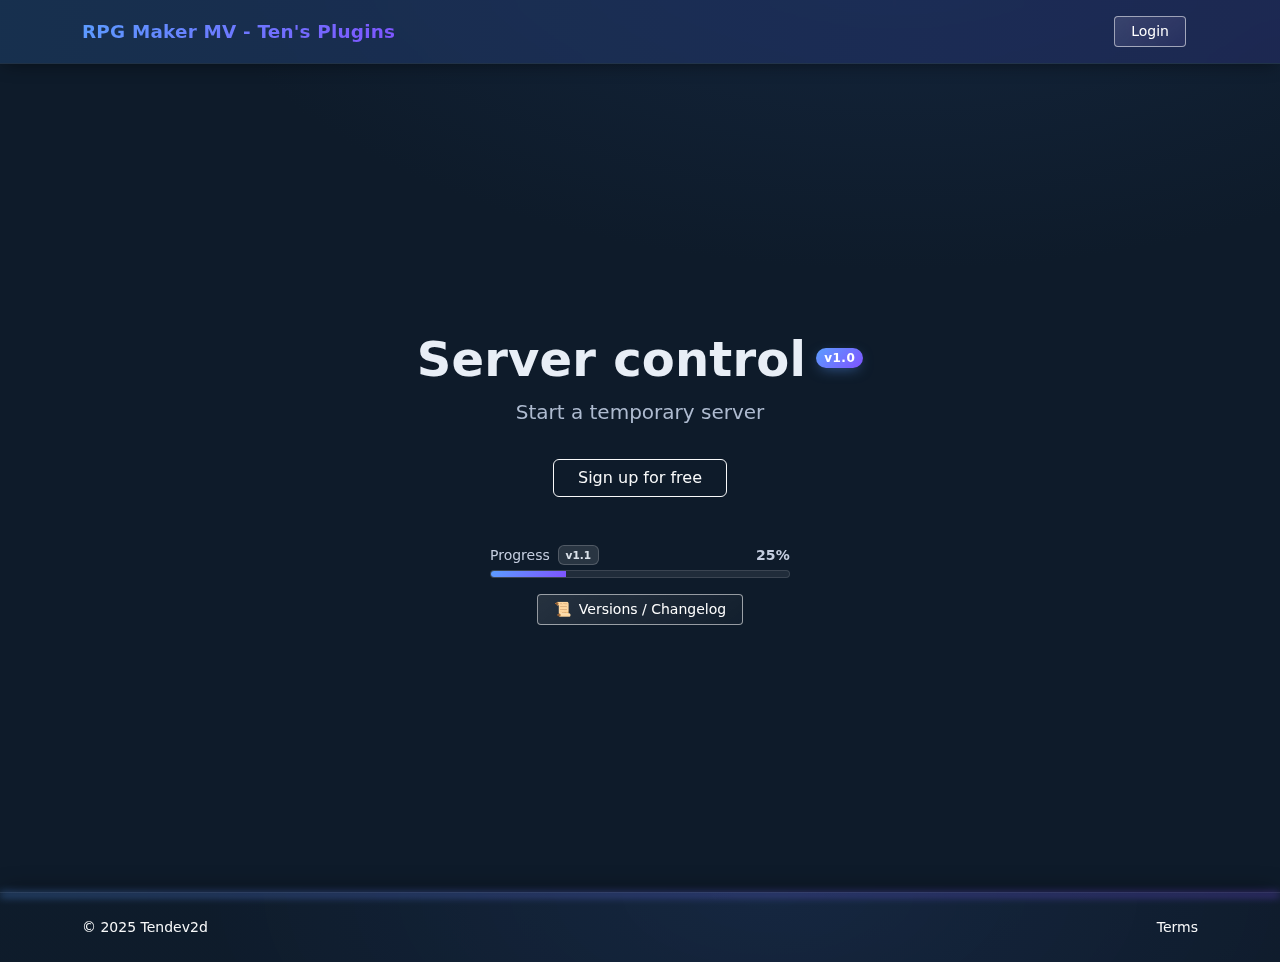
<file: tencore-online/index.html>
<!DOCTYPE html>
<html lang="en">
  <head>
    <meta charset="utf-8" />
    <meta name="viewport" content="width=device-width, initial-scale=1" />
  <!-- Optional: configure API base when hosting frontend on a different domain/IP -->
  <!-- Example: https://your-api.example.com:8097 (leave empty to use same-origin relative /api) -->
  <!-- NOTE: include protocol (http:// or https://) to avoid the browser treating it as a relative path. -->
  <meta name="api-base" content="https://field-aud-restoration-armed.trycloudflare.com" />
  <!-- <meta name="api-base" content="" /> -->
  <!-- Optional: Google OAuth Client ID for Google Sign-In (GSI). Set to your OAuth 2.0 Web client ID. -->
  <meta name="google-client-id" content="489655445841-kdi80a0ur9nnf9egilu4615dp5i6l8jr.apps.googleusercontent.com" />
  <title>TenCore Online v1.0 - Create Server FREE</title>
  <meta name="description" content="v1.0: auto provisioning, basic auto save, 5 player cap, chat, movement sync." />
  <link rel="icon" href="https://tendev2d.github.io/assets/navigation/images/icon.png" type="image/x-icon"> 
  <link href="https://cdn.jsdelivr.net/npm/bootstrap@5.3.3/dist/css/bootstrap.min.css" rel="stylesheet" />
    <link href="./styles.css" rel="stylesheet" />
  </head>
  <body>
    <nav class="navbar navbar-expand-md sticky-top py-3 app-navbar">
      <div class="container">
  <a class="brand" href="https://tendev2d.itch.io" target="_blank" rel="noopener" aria-label="Home">RPG Maker MV - Ten's Plugins</a>
        <div class="ms-auto d-flex align-items-center gap-2" id="navAuthArea">
          <span id="navEmail" class="text-light small fw-semibold" style="letter-spacing:.5px;" hidden></span>
          <button id="loginBtn" class="btn btn-outline-light btn-sm px-3" data-bs-toggle="modal" data-bs-target="#authModal">Login</button>
          <div id="gsiNavBtn" class="ms-1 d-inline-flex align-items-center"></div>
          <button id="changePassBtn" class="btn btn-outline-light btn-sm px-3" data-bs-toggle="modal" data-bs-target="#changePassModal" hidden>Change Password</button>
          <button id="logoutBtn" class="btn btn-outline-light btn-sm px-3" hidden>Logout</button>
        </div>
      </div>
    </nav>
    <main class="hero">
      <div class="container">
        <div class="row justify-content-center">
          <div class="col-12 col-lg-7 text-center">
            <div class="d-flex align-items-center justify-content-center mb-2" style="gap:10px;">
              <h1 class="display-5 mb-0" id="heroTitle">Server control</h1>
              <span class="badge rounded-pill px-2 py-1 version-pill align-middle" style="font-weight:600; letter-spacing:.5px; position:relative; top:-2px;">v1.0</span>
             
            </div>
            <p class="lead sub mb-4" id="heroSubtitle">Start a temporary server</p>
            <div id="serverCard" class="card card-lite mx-auto mb-3" style="max-width: 520px" hidden>
              <div class="card-body">
                <div class="row g-2 align-items-center mb-1">
                  <div class="col-6 k text-start">Account</div>
                  <div class="col-6 text-end" id="accountEmail">—</div>
                </div>
                <div class="row g-2 align-items-center">
                  <div class="col-6 k text-start">IP</div>
                  <div class="col-6 text-end" id="ip">—</div>
                  <div class="col-6 k text-start">Port</div>
                  <div class="col-6 text-end" id="port">—</div>
                  <div class="col-6 k text-start">Max users</div>
                  <div class="col-6 text-end" id="max">—</div>
                  <div class="col-6 k text-start">Time left</div>
                  <div class="col-6 text-end fw-semibold" id="ttl">—</div>
                </div>
                <div class="d-flex justify-content-between mt-3">
                  <button id="renewBtn" class="btn btn-sm btn-outline-light px-3" hidden>Renew TTL</button>
                  <small id="ttlWarn" class="text-warning-emphasis" style="display:none;">TTL low. Consider renew.</small>
                </div>
              </div>
            </div>
            <div id="ctaArea" class="w-100" style="max-width:520px; margin:0 auto;">
              <div id="ctaRow1" class="d-flex justify-content-center align-items-center gap-3 mb-2">
                <button id="configBtn" class="btn btn-outline-light px-4" data-bs-toggle="modal" data-bs-target="#configModal" hidden>Config Server</button>
                <button id="serverToggleBtn" class="btn btn-primary px-4" hidden>Start Server</button>
              </div>
              <div id="ctaRow2" class="d-flex justify-content-center flex-wrap gap-2">
                <button id="signupCta" class="btn btn-outline-light px-4" data-bs-toggle="modal" data-bs-target="#authModal">Sign up for free</button>
              </div>
        <div id="ctaRow4" class="w-100 d-flex justify-content-center mt-5">
          <div id="versionProgress" class="version-progress version-progress-compact w-100" style="max-width:300px;" data-percent="25" data-next="v1.1">
            <div class="d-flex justify-content-between align-items-center mb-1 small">
              <div class="text-muted d-flex align-items-center gap-2">
                <span>Progress</span>
                <span class="badge bg-secondary" id="versionProgressLabel">v1.1</span>
              </div>
              <div class="text-muted" id="versionProgressPct">25%</div>
            </div>
              <div class="progress progress-themed" role="progressbar" aria-label="Version progress" aria-valuenow="0" aria-valuemin="0" aria-valuemax="100">
              <div class="progress-bar" id="versionProgressBar" style="width: 0%"></div>
            </div>
          </div>
        </div>
        <div id="ctaRow3" class="d-flex flex-column justify-content-center align-items-center gap-3 mt-3">
          <button id="infoBtn" class="btn btn-versions btn-sm px-3 d-inline-flex align-items-center gap-2" data-bs-toggle="modal" data-bs-target="#infoModal">
            <span aria-hidden="true">📜</span>
            <span>Versions / Changelog</span>
          </button>
        </div>
       
            </div>
          </div>
        </div>
      </div>
    </main>
    <footer class="footer py-4">
      <div class="container small d-flex justify-content-between">
  <span><a href="https://tendev2d.itch.io" target="_blank" rel="noopener" class="link-light link-underline-opacity-0">© 2025 Tendev2d</a></span>
        <a class="link-light link-underline-opacity-0" href="#" data-bs-toggle="modal" data-bs-target="#termsModal">Terms</a>
      </div>
    </footer>
    <div class="modal fade" id="authModal" tabindex="-1" aria-hidden="true">
      <div class="modal-dialog modal-dialog-centered modal-lg">
        <div class="modal-content auth-modal">
          <div class="modal-header border-0 pb-0">
            <h5 class="modal-title fw-bold" id="authModalLabel">Account</h5>
            <button type="button" class="btn-close" data-bs-dismiss="modal" aria-label="Close"></button>
          </div>
          <div class="modal-body pt-2">
            <ul class="nav nav-pills mb-3" id="authTabs" role="tablist">
              <li class="nav-item" role="presentation">
                <button class="nav-link active" id="login-tab" data-bs-toggle="pill" data-bs-target="#loginPane" type="button" role="tab">Login</button>
              </li>
              <li class="nav-item" role="presentation">
                <button class="nav-link" id="signup-tab" data-bs-toggle="pill" data-bs-target="#signupPane" type="button" role="tab">Sign Up</button>
              </li>
            </ul>
            <div class="tab-content" id="authTabsContent">
              <div class="tab-pane fade show active" id="loginPane" role="tabpanel">
                <form id="loginForm" class="auth-form" autocomplete="off">
                  <div class="mb-3">
                    <label class="form-label">Email</label>
                    <input type="email" class="form-control" name="email" required />
                  </div>
                  <div class="mb-3">
                    <label class="form-label">Password</label>
                    <input type="password" class="form-control" name="password" required minlength="6" />
                  </div>
                  <div class="d-flex justify-content-between align-items-center mb-2">
                    <div class="form-check">
                      <input class="form-check-input" type="checkbox" value="1" id="rememberChk">
                      <label class="form-check-label small" for="rememberChk">Remember me</label>
                    </div>
                    <button type="submit" class="btn btn-primary px-4">Login</button>
                  </div>
                  <div class="text-end mb-3">
                    <a href="#" id="forgotPassLink" class="small link-light link-underline-opacity-0">Forgot password?</a>
                  </div>
                </form>
              </div>
              <div class="tab-pane fade" id="signupPane" role="tabpanel">
                <form id="signupForm" class="auth-form" autocomplete="off">
                  <div class="mb-3">
                    <label class="form-label">Email</label>
                    <input type="email" class="form-control" name="email" required />
                  </div>
                  <div class="mb-3">
                    <label class="form-label">Password</label>
                    <input type="password" class="form-control" name="password" required minlength="6" />
                  </div>
                  <div class="mb-3">
                    <label class="form-label">Confirm Password</label>
                    <input type="password" class="form-control" name="confirm" required minlength="6" />
                  </div>
                  <div class="d-flex justify-content-end">
                    <button type="submit" class="btn btn-success px-4">Create Account</button>
                  </div>
                </form>
              </div>
            </div>
          </div>
        </div>
      </div>
    </div>
    <!-- Change Password Modal -->
    <div class="modal fade" id="changePassModal" tabindex="-1" aria-hidden="true">
      <div class="modal-dialog modal-dialog-centered">
        <div class="modal-content auth-modal">
          <div class="modal-header border-0 pb-0">
            <h5 class="modal-title fw-bold">Change Password</h5>
            <button type="button" class="btn-close" data-bs-dismiss="modal" aria-label="Close"></button>
          </div>
          <div class="modal-body pt-2">
            <form id="changePassForm" autocomplete="off">
              <div class="mb-3">
                <label class="form-label">Current Password</label>
                <input type="password" class="form-control" name="currentPassword" required minlength="6" />
              </div>
              <div class="mb-3">
                <label class="form-label">New Password</label>
                <input type="password" class="form-control" name="newPassword" required minlength="6" />
              </div>
              <div class="mb-3">
                <label class="form-label">Confirm New Password</label>
                <input type="password" class="form-control" name="confirmPassword" required minlength="6" />
              </div>
              <div class="d-flex justify-content-end">
                <button type="submit" class="btn btn-warning px-4">Change</button>
              </div>
              <div class="form-text mt-2 small">Use at least 6 characters. Mix letters, numbers & symbols.</div>
            </form>
          </div>
        </div>
      </div>
    </div>
    <!-- Forgot Password Modal -->
    <div class="modal fade" id="forgotModal" tabindex="-1" aria-hidden="true">
      <div class="modal-dialog modal-dialog-centered">
        <div class="modal-content auth-modal">
          <div class="modal-header border-0 pb-0">
            <h5 class="modal-title fw-bold">Forgot Password</h5>
            <button type="button" class="btn-close" data-bs-dismiss="modal" aria-label="Close"></button>
          </div>
          <div class="modal-body pt-2">
            <form id="forgotForm" autocomplete="off">
              <div class="mb-3">
                <label class="form-label">Email</label>
                <input type="email" class="form-control" name="email" required />
              </div>
              <div class="d-flex justify-content-end">
                <button type="submit" class="btn btn-warning px-4">Send reset link</button>
              </div>
              <div class="form-text mt-2 small">If the email exists, a random temporary password will be generated and emailed.</div>
            </form>
          </div>
        </div>
      </div>
    </div>
    <!-- Info Modal -->
    <div class="modal fade" id="infoModal" tabindex="-1" aria-hidden="true">
      <div class="modal-dialog modal-dialog-centered modal-lg">
        <div class="modal-content auth-modal info-modal">
          <div class="modal-header border-0 pb-0">
            <h5 class="modal-title fw-bold">Versions & Changelog</h5>
            <button type="button" class="btn-close" data-bs-dismiss="modal" aria-label="Close"></button>
          </div>
          <div class="modal-body pt-2">
            <div class="d-flex align-items-center gap-2 mb-3">
              <span class="badge rounded-pill px-3 py-2 version-pill">Current: v1.0</span>
              <span class="small text-muted">Basic feature set</span>
            </div>
            <ul class="nav nav-tabs versions-tabs" id="versionsTabs" role="tablist">
              <li class="nav-item" role="presentation">
                <button class="nav-link active" id="ver-10-tab" data-bs-toggle="tab" data-bs-target="#ver-10" type="button" role="tab" aria-controls="ver-10" aria-selected="true">v1.0</button>
              </li>
              <li class="nav-item" role="presentation">
                <button class="nav-link" id="ver-11-tab" data-bs-toggle="tab" data-bs-target="#ver-11" type="button" role="tab" aria-controls="ver-11" aria-selected="false">v1.1</button>
              </li>
              <li class="nav-item" role="presentation">
                <button class="nav-link" id="ver-12-tab" data-bs-toggle="tab" data-bs-target="#ver-12" type="button" role="tab" aria-controls="ver-12" aria-selected="false">v1.2</button>
              </li>
            </ul>
            <div class="tab-content pt-3" id="versionsTabsContent">
              <div class="tab-pane fade show active" id="ver-10" role="tabpanel" aria-labelledby="ver-10-tab">
                <div class="changelog-entry">
                  <div class="small text-muted mb-2">Released: 2025-10-19</div>
                  <ul class="changelog-list">
                    <li>Provisioning: One-click temporary server creation.</li>
                    <li>Persistence: Basic auto-save cycles.</li>
                    <li>Players: Max <strong>10</strong>.</li>
                    <li>Chat: Real-time text chat.</li>
                    <li>Movement: Position & movement sync.</li>
                  </ul>
                </div>
              </div>
              <div class="tab-pane fade" id="ver-11" role="tabpanel" aria-labelledby="ver-11-tab">
                <div class="changelog-entry">
                  <div class="small text-muted mb-2">Planned</div>
                  <ul class="changelog-list">
                    <li>Inventory sync: items, weapons, armors, key items.</li>
                    <li>Currency sync: gold.</li>
                    <li>Equipment sync: main slots (head, body, accessory, etc.).</li>
                    <li>Actor profile sync: player name and basic stats.</li>
                  </ul>
                  <div class="form-text small opacity-75">Plans may adjust before release.</div>
                </div>
              </div>
              <div class="tab-pane fade" id="ver-12" role="tabpanel" aria-labelledby="ver-12-tab">
                <div class="changelog-entry">
                  <div class="small text-muted mb-1">Coming soon</div>
                  <p class="mb-0 opacity-75">No details available yet.</p>
                </div>
              </div>
              </div>
              <div class="versions-notice small opacity-75 mt-2">
                More updates will land as community support grows. Donations help me dedicate more time to ship new versions — stay tuned!
            </div>
          </div>
        </div>
      </div>
    </div>
    
    <!-- Terms Modal -->
    <div class="modal fade" id="termsModal" tabindex="-1" aria-hidden="true">
      <div class="modal-dialog modal-dialog-centered modal-lg">
        <div class="modal-content auth-modal">
          <div class="modal-header border-0 pb-0">
            <h5 class="modal-title fw-bold">Free Project Terms</h5>
            <button type="button" class="btn-close" data-bs-dismiss="modal" aria-label="Close"></button>
          </div>
          <div class="modal-body pt-2 small" style="max-height:60vh; overflow-y:auto;">
            <p class="mb-2">These terms outline basic usage rules for this free temporary server creation service.</p>
            <ul class="small ps-3 mb-3" style="line-height:1.4;">
              <li><strong>No guarantee:</strong> Uptime and data persistence are best effort; servers may reset or terminate without notice.</li>
              <li><strong>Fair use:</strong> Please avoid automated abuse (spam starts/stops, resource exhaustion).</li>
              <li><strong>Temporary data:</strong> Any game/session data may be cleared after TTL expiration.</li>
              <li><strong>Security:</strong> Do not store sensitive personal information. Use at your own risk.</li>
              <li><strong>Rate limits:</strong> Cooldowns or caps may change to protect stability.</li>
              <li><strong>Content:</strong> Illegal, hateful, or malicious content is prohibited.</li>
              <li><strong>Privacy:</strong> Basic logs (IP, timestamps) may be kept for abuse prevention.</li>
              <li><strong>Change:</strong> Terms & features may evolve without prior notice.</li>
            </ul>
            <p class="mb-2"><strong>Sponsorship & Upgrade:</strong> Enhanced/dedicated features require manual arrangement (see Upgrade modal contacts).</p>
            <p class="opacity-75 mb-1">Continuing use indicates acceptance of these terms.</p>
            <p class="opacity-50 mb-0">Last updated: 2025-10-19</p>
          </div>
        </div>
      </div>
    </div>
    
    <!-- Config Server Modal -->
    <div class="modal fade" id="configModal" tabindex="-1" aria-hidden="true">
      <div class="modal-dialog modal-dialog-centered">
        <div class="modal-content auth-modal">
          <div class="modal-header border-0 pb-0">
            <h5 class="modal-title fw-bold">Server Config</h5>
            <button type="button" class="btn-close" data-bs-dismiss="modal" aria-label="Close"></button>
          </div>
          <div class="modal-body pt-2">
            <ul class="nav nav-tabs" id="cfgTabs" role="tablist">
              <li class="nav-item" role="presentation">
                <button class="nav-link active" id="tab-spawn-tab" data-bs-toggle="tab" data-bs-target="#tab-spawn" type="button" role="tab">Default Spawn</button>
              </li>
              <li class="nav-item" role="presentation">
                <button class="nav-link" id="tab-users-tab" data-bs-toggle="tab" data-bs-target="#tab-users" type="button" role="tab">Users</button>
              </li>
            </ul>
            <div class="tab-content pt-3">
              <div class="tab-pane fade show active" id="tab-spawn" role="tabpanel" aria-labelledby="tab-spawn-tab">
                <div class="row g-2">
                  <div class="col-4"><label class="form-label">Map ID</label><input id="cfg-mapId" type="number" class="form-control" value="1" /></div>
                  <div class="col-4"><label class="form-label">X</label><input id="cfg-x" type="number" class="form-control" value="10" /></div>
                  <div class="col-4"><label class="form-label">Y</label><input id="cfg-y" type="number" class="form-control" value="10" /></div>
                  <div class="col-8"><label class="form-label">Character Name</label><input id="cfg-char-name" type="text" class="form-control" value="Hero" /></div>
                  <div class="col-4"><label class="form-label">Character Index</label><input id="cfg-char-index" type="number" class="form-control" value="0" /></div>
                </div>
                <div class="mt-3 d-flex gap-2 justify-content-end">
                  <button id="btn-save-config" class="btn btn-primary">Save</button>
                </div>
              </div>
              <div class="tab-pane fade" id="tab-users" role="tabpanel" aria-labelledby="tab-users-tab">
                <div class="row g-3">
                  <div class="col-6">
                    <label class="form-label">Select user</label>
                    <select id="usersSelect" class="form-select" size="6"></select>
                  </div>
                  <div class="col-6">
                    <div class="mb-2">
                      <label class="form-label">Selected</label>
                      <input id="usr-selected-name" class="form-control" placeholder="—" disabled />
                    </div>
                    <div class="row g-2">
                      <div class="col-4"><label class="form-label">Map ID</label><input id="usr-mapId" type="number" class="form-control" /></div>
                      <div class="col-4"><label class="form-label">X</label><input id="usr-x" type="number" class="form-control" /></div>
                      <div class="col-4"><label class="form-label">Y</label><input id="usr-y" type="number" class="form-control" /></div>
                    </div>
                    <div class="mt-3 d-flex gap-2 justify-content-end">
                      <button id="btn-user-delete" class="btn btn-outline-danger" disabled>Delete</button>
                      <button id="btn-user-save" class="btn btn-primary" disabled>Save</button>
                    </div>
                   
                  </div>
                </div>
              </div>
            </div>
          </div>
        </div>
      </div>
    </div>

  <script src="https://code.jquery.com/jquery-3.7.1.min.js"></script>
  <script src="https://accounts.google.com/gsi/client" async defer></script>
    <script src="https://cdn.jsdelivr.net/npm/bootstrap@5.3.3/dist/js/bootstrap.bundle.min.js"></script>
    <script>
      // Set API base from meta before app scripts run
      (function () {
        var meta = document.querySelector('meta[name="api-base"]');
        var base = (meta && meta.getAttribute('content') || '').trim();
        // If protocol is missing, default to current protocol to form an absolute URL
        if (base && !/^https?:\/\//i.test(base) && !/^\/\//.test(base)) {
          var proto = (location.protocol === 'https:') ? 'https://' : 'http://';
          base = proto + base;
        }
        // Remove trailing slash if present
        if (base.endsWith('/')) base = base.slice(0, -1);
        window.API_BASE = base; // e.g. "https://1.2.3.4:8097" or ""
      })();
    </script>
    <script src="./app.jquery.js"></script>
    <div id="mobileBlock" class="mobile-block" hidden>
      <div class="mobile-block-inner text-center">
        <h2 class="fw-bold mb-3">Desktop Only</h2>
        <p class="mb-3">Please rotate your device to landscape or use a desktop computer to use this feature.</p>
        <p class="small opacity-75">Recommended minimum width: 900px</p>
      </div>
    </div>
  </body>
  </html>
</file>
<file: tencore-online/styles.css>
/* Frontend styles moved from server directory */
:root {
  --bg: #0e1b2a;
  --bg2: #14263e;
  --fg: #e8eef6;
  --muted: #aebbd0;
  --cta: #2d6cdf;
  --card: rgba(255,255,255,.06);
  --stroke: rgba(255,255,255,.08);
  --accent-start: #5b9dff;
  --accent-end: #7f53ff;
  --accent: linear-gradient(135deg, var(--accent-start) 0%, var(--accent-end) 100%);
  --nav-bg: rgba(18,36,58,.55);
  --nav-border: rgba(255,255,255,.08);
  --footer-glow: rgba(127,83,255,.35);
}
html,
body {
  overscroll-behavior-y: none; /* chặn scroll vượt top/bottom */
  overscroll-behavior-x: none;
}
html,body {height:100%;}
body {background: radial-gradient(1200px 600px at 70% -10%, var(--bg2) 0%, var(--bg) 60%);color: var(--fg);-webkit-font-smoothing: antialiased;text-rendering: optimizeLegibility;}
.app-navbar { position:relative; backdrop-filter: saturate(140%) blur(10px); background: var(--nav-bg); border-bottom:1px solid var(--nav-border); box-shadow: 0 4px 18px -4px rgba(0,0,0,.45); }
.app-navbar:before { content:""; position:absolute; inset:0; background: linear-gradient(90deg, rgba(91,157,255,.35), rgba(127,83,255,.35)); opacity:.35; pointer-events:none; }
.brand { background: var(--accent); -webkit-background-clip: text; background-clip: text; color: transparent; text-decoration: none; font-weight: 800; letter-spacing: .2px; font-size: 1.15rem; display:inline-block; position:relative; }
.brand:after { content:""; position:absolute; left:0; bottom:-4px; height:2px; width:0; background: var(--accent); transition: width .35s ease; filter: drop-shadow(0 0 4px rgba(127,83,255,.6)); }
.brand:hover:after { width:100%; }
.footer { position:relative; background: radial-gradient(800px 400px at 60% 0%, rgba(20,38,62,.85) 0%, rgba(14,27,42,.95) 70%), linear-gradient(160deg, rgba(91,157,255,.12), rgba(127,83,255,.12)); color: #c9d6e9; border-top:1px solid var(--nav-border); box-shadow: 0 -6px 22px -6px rgba(0,0,0,.55); }
.footer:before { content:""; position:absolute; top:0; left:0; right:0; height:3px; background: var(--accent); filter: blur(4px); opacity:.75; pointer-events:none; }
.footer .container.small { gap: 12px; }
.version-progress-compact .progress.progress-themed { height: 8px; }
.hero { min-height: calc(100dvh - 72px); display: grid; place-items: center; text-align: center; position: relative; }
.hero h1 { font-weight: 800; letter-spacing: .2px; }
.sub { color: var(--muted); }
.app-navbar .btn-outline-light { border-color: rgba(255,255,255,.55); color:#fff; background: linear-gradient(145deg, rgba(255,255,255,.10), rgba(255,255,255,.02)); backdrop-filter: blur(2px); transition: background .3s, box-shadow .3s, transform .3s; }
.app-navbar .btn-outline-light:hover { background: var(--accent); border-color: transparent; box-shadow: 0 6px 18px -6px rgba(91,157,255,.6), 0 0 0 1px rgba(255,255,255,.15) inset; transform: translateY(-2px); }
.btn-server-running { background: var(--accent) !important; border-color: transparent !important; box-shadow: 0 6px 18px -6px rgba(91,157,255,.6), 0 0 0 1px rgba(255,255,255,.15) inset; color:#fff !important; }
.btn-server-running:hover { filter: brightness(1.08); }
.card-lite { background: var(--card); border: 1px solid var(--stroke); color: var(--fg); }
.k { color: var(--muted); }
@media (max-width: 575.98px){.hero { padding-top:16px;} .display-5 {font-size:2rem;}}
/* Place version actions (Info/v1) at top-left under navbar on desktop; align with container padding */
@media (min-width: 576px){
  .hero { position: relative; }
  .hero > .container { position: relative; }
  #versionActions { position: absolute; top: 8px; left: 0; margin-bottom: 0 !important; z-index: 2; }
}
@media (max-width: 575.98px){
  #versionActions { position: static; justify-content: center !important; margin-bottom: 12px !important; }
}
.auth-modal { background: linear-gradient(165deg, rgba(20,38,62,.92) 0%, rgba(14,27,42,.96) 70%); border:1px solid var(--nav-border); box-shadow: 0 12px 40px -10px rgba(0,0,0,.65), 0 0 0 1px rgba(255,255,255,.05) inset; backdrop-filter: blur(8px); }
.auth-modal .modal-title { background: var(--accent); -webkit-background-clip:text; background-clip:text; color:transparent; letter-spacing:.5px; }
.auth-modal .nav-pills .nav-link { color: var(--muted); font-weight:600; letter-spacing:.3px; border-radius:10px; }
.auth-modal .nav-pills .nav-link.active { background: var(--accent); color:#fff; }
.auth-form .form-control { background: rgba(255,255,255,.08); border:1px solid rgba(255,255,255,.15); color:#fff; }
.auth-form .form-control:focus { background: rgba(255,255,255,.12); color:#fff; border-color: rgba(127,83,255,.55); box-shadow: 0 0 0 2px rgba(127,83,255,.35); }
.auth-form .btn-primary { background: var(--cta); border:0; box-shadow: 0 6px 18px -6px rgba(45,108,223,.6); }
.auth-form .btn-primary:hover { filter: brightness(1.08); }
.auth-form .btn-success { background: linear-gradient(135deg,#43d77a,#28b95f); border:0; box-shadow: 0 6px 18px -6px rgba(40,185,95,.55); }
.auth-form .btn-success:hover { filter: brightness(1.06); }
.auth-modal .btn-close { filter: invert(1) grayscale(.4); }
.auth-modal a.link-light { color:#dfe7f4; }
.auth-modal a.link-light:hover { color:#fff; }
.mobile-block { position:fixed; inset:0; z-index:2000; display:grid; place-items:center; background: radial-gradient(900px 600px at 50% 0%, rgba(14,27,42,.95) 0%, rgba(10,20,32,.98) 70%); padding:40px; }
.mobile-block-inner { max-width:420px; background: rgba(255,255,255,.04); border:1px solid rgba(255,255,255,.08); padding:40px 34px 34px; border-radius:24px; box-shadow:0 10px 32px -8px rgba(0,0,0,.6); }
.mobile-block-inner h2 { background: var(--accent); -webkit-background-clip:text; background-clip:text; color:transparent; letter-spacing:.6px; }
body.no-scroll { overflow:hidden; }

/* Loading button helper ensures consistent spinner alignment */
.spinner-border { vertical-align: text-bottom; }
.btn[disabled] { opacity:.8; position:relative; }
.btn[disabled] .spinner-border { filter: drop-shadow(0 0 2px rgba(0,0,0,.4)); }

/* Toast styles */
#toastContainer { pointer-events:none; }
.toast-item { pointer-events:auto; backdrop-filter: blur(4px); }
.toast-item.bg-success { background: linear-gradient(135deg,#43d77a,#28b95f); }
.toast-item.bg-danger { background: linear-gradient(135deg,#ff5b5b,#d83f3f); }
.toast-item.bg-secondary { background: linear-gradient(135deg,#66788a,#4d5a66); }
.toast-item { border:1px solid rgba(255,255,255,.15); box-shadow:0 6px 18px -6px rgba(0,0,0,.55), 0 0 0 1px rgba(255,255,255,.08) inset; }
.toast-item:hover { filter: brightness(1.05); }

/* Version badge & feature list */
#versionBadge .badge { box-shadow:0 4px 14px -4px rgba(91,157,255,.6); }
#featureList .feature-ul li { position:relative; padding-left:4px; }
#featureList .feature-ul li:not(.opacity-75) { color:#dfe7f4; }
#featureList .feature-ul li.opacity-75 { color: var(--muted); }
#featureList .card-body { backdrop-filter: blur(4px); }

/* Info modal feature grid */
.info-modal .feature-grid { display:grid; grid-template-columns: repeat(auto-fit,minmax(160px,1fr)); gap:16px 18px; margin-bottom:12px; }
.info-modal .feature-item { background: rgba(255,255,255,.05); border:1px solid rgba(255,255,255,.08); padding:10px 12px 8px; border-radius:12px; box-shadow:0 4px 14px -6px rgba(0,0,0,.45); }
.info-modal .feature-item h6 { margin:0 0 4px; font-size:.75rem; letter-spacing:.6px; text-transform:uppercase; font-weight:700; background: var(--accent); -webkit-background-clip:text; background-clip:text; color:transparent; }
.info-modal .feature-item p { margin:0; color:#d9e3f0; line-height:1.25; }
.info-modal .feature-item.dim { opacity:.6; }
.version-pill { background: linear-gradient(135deg,#5b9dff,#7f53ff); box-shadow:0 4px 14px -4px rgba(91,157,255,.55); }
.roadmap-note { letter-spacing:.3px; }

/* Versions button styling */
.btn-versions { border-color: rgba(255,255,255,.55); color:#fff; background: linear-gradient(145deg, rgba(255,255,255,.10), rgba(255,255,255,.02)); backdrop-filter: blur(2px); transition: background .3s, box-shadow .3s, transform .3s; }
.btn-versions:hover { background: var(--accent); border-color: transparent; box-shadow: 0 6px 18px -6px rgba(91,157,255,.6), 0 0 0 1px rgba(255,255,255,.15) inset; transform: translateY(-2px); }

/* Navbar email pill */
/* Simplified navbar email: remove avatar & hover styling */
#navEmail { display:inline-block; background: none; padding:0; border:0; font-size:.75rem; letter-spacing:.4px; line-height:1; height:auto; box-shadow:none; font-weight:600; }
/* Remove previous hover effects */
/* Avatar removed; ensure legacy nested span styles don't apply */
/* Truncate long emails gracefully */
#navEmail { max-width:220px; overflow:hidden; text-overflow:ellipsis; white-space:nowrap; }

/* Hide Google navbar login icon when user is logged in (defensive) */
body.logged-in #gsiNavBtn { display: none !important; }

/* (removed) Premium button styling and visibility rules */

/* Compact server card spacing */
#serverCard.card { padding: 0; }
#serverCard .card-body { padding: 12px 16px 10px; }
#serverCard .row.g-2 { --bs-gutter-x: .5rem; --bs-gutter-y: .15rem; margin-bottom:4px; }
#serverCard .row.g-2.mb-2 { margin-bottom:6px; }
#serverCard .row.g-2:last-child { margin-bottom:0; }
#serverCard .k { font-size: .85rem; letter-spacing:.2px; }
#serverCard #ttl { font-size: .9rem; }
#serverCard .fw-semibold { font-weight:600 !important; }
#serverCard .d-flex.justify-content-between.mt-3 { margin-top:10px !important; }
#serverCard .value-cell { font-family: ui-monospace, SFMono-Regular, Menlo, Consolas, 'Liberation Mono', monospace; letter-spacing:.3px; }
#serverCard .row .k { position:relative; padding-right:4px; }
#serverCard .row .k:after { content:':'; position:absolute; right:2px; opacity:.55; }

/* Versions modal tabs and lists */
.versions-tabs .nav-link { color: var(--muted); font-weight:600; letter-spacing:.3px; border-top-left-radius:10px; border-top-right-radius:10px; }
.versions-tabs .nav-link.active { background: var(--accent); color:#fff; }
.changelog-entry { background: rgba(255,255,255,.05); border:1px solid rgba(255,255,255,.08); padding:12px 14px; border-radius:12px; box-shadow:0 4px 14px -6px rgba(0,0,0,.45); }
.changelog-list { margin:0; padding-left:18px; }
.changelog-list li { margin: 4px 0; }

/* Versions global notice */
.versions-notice { border-top:1px dashed rgba(255,255,255,.15); padding-top:8px; }

/* Version progress */
.version-progress .progress.progress-themed { height: 10px; background: rgba(255,255,255,.08); border:1px solid rgba(255,255,255,.12); border-radius: 999px; overflow:hidden; }
.version-progress .progress-bar { background: linear-gradient(135deg,#5b9dff,#7f53ff); box-shadow: 0 4px 14px -6px rgba(91,157,255,.55); }
.version-progress-section { background: linear-gradient(180deg, rgba(255,255,255,.04), rgba(255,255,255,0)); border-top:1px solid rgba(255,255,255,.08); }
.versions-summary { background: linear-gradient(180deg, rgba(255,255,255,.03), rgba(255,255,255,0)); border-top:1px solid rgba(255,255,255,.08); }
.versions-summary .changelog-entry { height: 100%; }
.version-progress-compact .progress.progress-themed { height: 8px; }

/* Version progress text styling */
.version-progress > .d-flex.small { color: #cfd8ea; }
.version-progress > .d-flex.small .text-muted { color: #cfd8ea !important; opacity: .95; }
#versionProgressPct { font-weight: 600; color: #e8eef6; font-variant-numeric: tabular-nums; letter-spacing: .2px; }
#versionProgressLabel { background: rgba(255,255,255,.12) !important; border: 1px solid rgba(255,255,255,.2); color: #e8eef6; }
</file>
